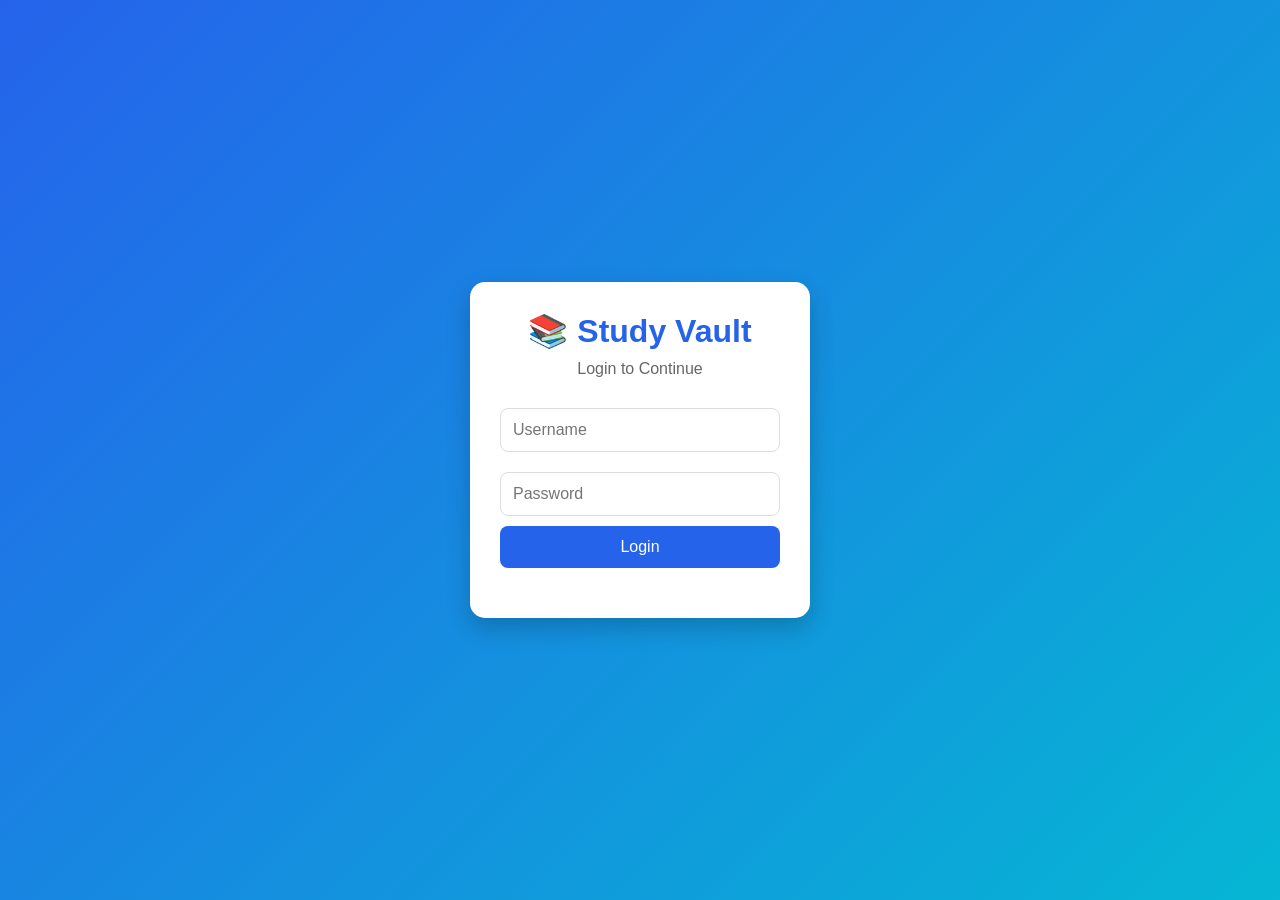
<file: index.html>
<!DOCTYPE html>
<html lang="en">
<head>
<meta charset="UTF-8">
<meta name="viewport" content="width=device-width, initial-scale=1.0">
<title>Study Vault - Login</title>

<link rel="stylesheet" href="style.css">

</head>
<body>

<div class="login-container">

    <div class="login-box">

        <h1>📚 Study Vault</h1>

        <p>Login to Continue</p>

        <input
        type="text"
        id="username"
        placeholder="Username">

        <input
        type="password"
        id="password"
        placeholder="Password">

        <button onclick="login()">
            Login
        </button>

        <p id="msg"></p>

    </div>

</div>

<script src="login.js"></script>

</body>
</html>
</file>
<file: style.css>
/* ===== Reset ===== */

*{
    margin:0;
    padding:0;
    box-sizing:border-box;
    font-family:Arial, sans-serif;
}

/* ===== Body ===== */

body{
    background:linear-gradient(135deg,#2563eb,#06b6d4);
    min-height:100vh;
}

/* ===== Login ===== */

.login-container{
    display:flex;
    justify-content:center;
    align-items:center;
    height:100vh;
}

.login-box{
    width:340px;
    background:#fff;
    padding:30px;
    border-radius:15px;
    box-shadow:0 10px 25px rgba(0,0,0,.2);
    text-align:center;
}

.login-box h1{
    color:#2563eb;
    margin-bottom:10px;
}

.login-box p{
    margin-bottom:20px;
    color:#666;
}

.login-box input{
    width:100%;
    padding:12px;
    margin:10px 0;
    border:1px solid #ddd;
    border-radius:8px;
    font-size:16px;
}

.login-box button{
    width:100%;
    padding:12px;
    border:none;
    border-radius:8px;
    background:#2563eb;
    color:#fff;
    font-size:16px;
    cursor:pointer;
}

.login-box button:hover{
    background:#1d4ed8;
}

#msg{
    margin-top:15px;
    color:red;
}

/* ===== Common Container ===== */

.container{
    width:95%;
    max-width:700px;
    margin:20px auto;
}

.container h2{
    color:white;
    text-align:center;
    margin-bottom:20px;
}

.container input,
.container select,
.container textarea{
    width:100%;
    padding:12px;
    margin-bottom:15px;
    border:none;
    border-radius:8px;
    font-size:16px;
}

.container textarea{
    resize:vertical;
}

.container button{
    width:100%;
    padding:12px;
    background:#2563eb;
    color:white;
    border:none;
    border-radius:8px;
    cursor:pointer;
    margin-top:10px;
}

.container button:hover{
    background:#1d4ed8;
}

.card{
    background:white;
    border-radius:12px;
    padding:15px;
    margin-top:15px;
    box-shadow:0 5px 15px rgba(0,0,0,.15);
}

.card h3{
    color:#2563eb;
    margin-bottom:8px;
}

.card p{
    white-space:pre-wrap;
}
</file>
